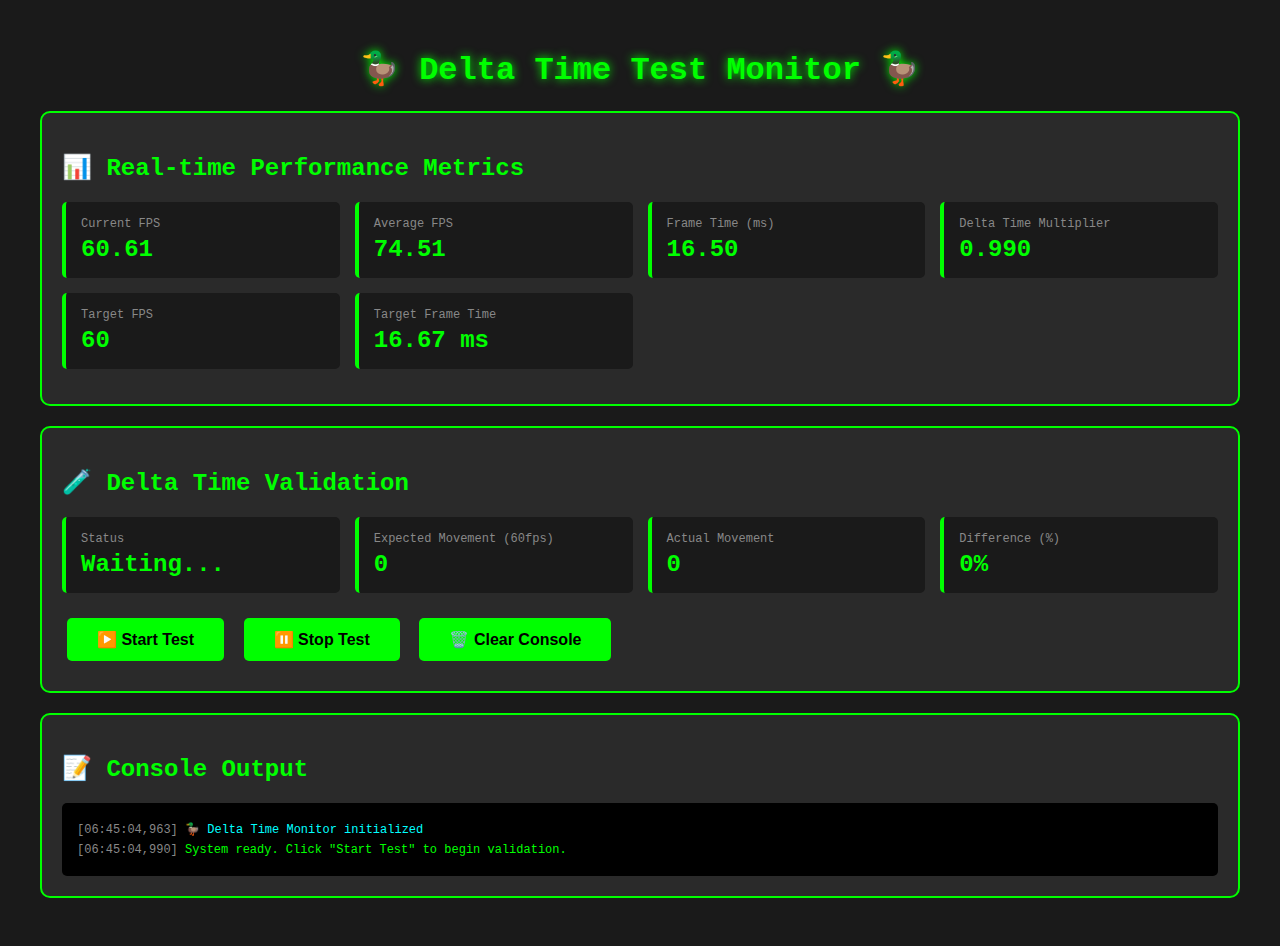
<file: delta-time-test.html>
<!DOCTYPE html>
<html lang="vi">
<head>
    <meta charset="UTF-8">
    <meta name="viewport" content="width=device-width, initial-scale=1.0">
    <title>Delta Time Test - Racing Duck</title>
    <style>
        body {
            font-family: 'Courier New', monospace;
            background: #1a1a1a;
            color: #00ff00;
            padding: 20px;
        }
        .container {
            max-width: 1200px;
            margin: 0 auto;
        }
        h1 {
            text-align: center;
            color: #00ff00;
            text-shadow: 0 0 10px #00ff00;
        }
        .test-panel {
            background: #2a2a2a;
            border: 2px solid #00ff00;
            border-radius: 10px;
            padding: 20px;
            margin: 20px 0;
        }
        .stat-grid {
            display: grid;
            grid-template-columns: repeat(auto-fit, minmax(250px, 1fr));
            gap: 15px;
            margin: 15px 0;
        }
        .stat-item {
            background: #1a1a1a;
            padding: 15px;
            border-radius: 5px;
            border-left: 4px solid #00ff00;
        }
        .stat-label {
            color: #888;
            font-size: 12px;
            margin-bottom: 5px;
        }
        .stat-value {
            font-size: 24px;
            font-weight: bold;
            color: #00ff00;
        }
        .warning {
            color: #ffaa00;
        }
        .error {
            color: #ff0000;
        }
        .success {
            color: #00ff00;
        }
        button {
            background: #00ff00;
            color: #000;
            border: none;
            padding: 12px 30px;
            font-size: 16px;
            cursor: pointer;
            border-radius: 5px;
            font-weight: bold;
            margin: 10px 5px;
        }
        button:hover {
            background: #00cc00;
        }
        .console {
            background: #000;
            color: #0f0;
            padding: 15px;
            border-radius: 5px;
            font-family: 'Courier New', monospace;
            font-size: 12px;
            max-height: 400px;
            overflow-y: auto;
            margin-top: 20px;
        }
        .console-line {
            margin: 2px 0;
            padding: 2px 0;
        }
    </style>
</head>
<body>
    <div class="container">
        <h1>🦆 Delta Time Test Monitor 🦆</h1>
        
        <div class="test-panel">
            <h2>📊 Real-time Performance Metrics</h2>
            <div class="stat-grid">
                <div class="stat-item">
                    <div class="stat-label">Current FPS</div>
                    <div class="stat-value" id="currentFPS">--</div>
                </div>
                <div class="stat-item">
                    <div class="stat-label">Average FPS</div>
                    <div class="stat-value" id="avgFPS">--</div>
                </div>
                <div class="stat-item">
                    <div class="stat-label">Frame Time (ms)</div>
                    <div class="stat-value" id="frameTime">--</div>
                </div>
                <div class="stat-item">
                    <div class="stat-label">Delta Time Multiplier</div>
                    <div class="stat-value" id="deltaTime">--</div>
                </div>
                <div class="stat-item">
                    <div class="stat-label">Target FPS</div>
                    <div class="stat-value">60</div>
                </div>
                <div class="stat-item">
                    <div class="stat-label">Target Frame Time</div>
                    <div class="stat-value">16.67 ms</div>
                </div>
            </div>
        </div>

        <div class="test-panel">
            <h2>🧪 Delta Time Validation</h2>
            <div class="stat-grid">
                <div class="stat-item">
                    <div class="stat-label">Status</div>
                    <div class="stat-value" id="validationStatus">Waiting...</div>
                </div>
                <div class="stat-item">
                    <div class="stat-label">Expected Movement (60fps)</div>
                    <div class="stat-value" id="expectedMovement">0</div>
                </div>
                <div class="stat-item">
                    <div class="stat-label">Actual Movement</div>
                    <div class="stat-value" id="actualMovement">0</div>
                </div>
                <div class="stat-item">
                    <div class="stat-label">Difference (%)</div>
                    <div class="stat-value" id="movementDiff">0%</div>
                </div>
            </div>
            <button onclick="startTest()">▶️ Start Test</button>
            <button onclick="stopTest()">⏸️ Stop Test</button>
            <button onclick="clearConsole()">🗑️ Clear Console</button>
        </div>

        <div class="test-panel">
            <h2>📝 Console Output</h2>
            <div class="console" id="console"></div>
        </div>
    </div>

    <script>
        let lastTime = performance.now();
        let frameCount = 0;
        let totalFPS = 0;
        let fpsReadings = [];
        let testRunning = false;
        let testStartTime = 0;
        let testPosition = 0;
        const baseSpeed = 4.0; // Average duck speed at 60fps
        const targetFPS = 60;
        const targetFrameTime = 1000 / targetFPS;

        function log(message, type = 'info') {
            const console = document.getElementById('console');
            const line = document.createElement('div');
            line.className = 'console-line';
            const timestamp = new Date().toLocaleTimeString('vi-VN', { 
                hour12: false, 
                hour: '2-digit', 
                minute: '2-digit', 
                second: '2-digit',
                fractionalSecondDigits: 3
            });
            
            let color = '#0f0';
            if (type === 'warning') color = '#fa0';
            if (type === 'error') color = '#f00';
            if (type === 'success') color = '#0ff';
            
            line.innerHTML = `<span style="color: #888">[${timestamp}]</span> <span style="color: ${color}">${message}</span>`;
            console.appendChild(line);
            console.scrollTop = console.scrollHeight;
        }

        function updateMetrics() {
            const now = performance.now();
            const delta = now - lastTime;
            lastTime = now;

            // Calculate FPS
            const currentFPS = 1000 / delta;
            fpsReadings.push(currentFPS);
            if (fpsReadings.length > 60) fpsReadings.shift();
            const avgFPS = fpsReadings.reduce((a, b) => a + b, 0) / fpsReadings.length;

            // Calculate delta time
            const deltaTime = delta / targetFrameTime;

            // Update UI
            document.getElementById('currentFPS').textContent = currentFPS.toFixed(2);
            document.getElementById('avgFPS').textContent = avgFPS.toFixed(2);
            document.getElementById('frameTime').textContent = delta.toFixed(2);
            document.getElementById('deltaTime').textContent = deltaTime.toFixed(3);

            // Color code FPS
            const fpsEl = document.getElementById('currentFPS');
            if (currentFPS >= 55 && currentFPS <= 65) {
                fpsEl.className = 'stat-value success';
            } else if (currentFPS >= 45 && currentFPS <= 75) {
                fpsEl.className = 'stat-value warning';
            } else {
                fpsEl.className = 'stat-value error';
            }

            // Test movement
            if (testRunning) {
                const elapsed = (now - testStartTime) / 1000;
                
                // Expected movement at constant 60fps
                const expectedMovement = baseSpeed * 60 * elapsed;
                
                // Actual movement with delta time
                testPosition += baseSpeed * deltaTime;
                
                // Calculate difference
                const diff = ((testPosition - expectedMovement) / expectedMovement * 100);
                
                document.getElementById('expectedMovement').textContent = expectedMovement.toFixed(2) + ' px';
                document.getElementById('actualMovement').textContent = testPosition.toFixed(2) + ' px';
                document.getElementById('movementDiff').textContent = Math.abs(diff).toFixed(2) + '%';

                const diffEl = document.getElementById('movementDiff');
                if (Math.abs(diff) <= 2) {
                    diffEl.className = 'stat-value success';
                    document.getElementById('validationStatus').textContent = '✅ PASS';
                    document.getElementById('validationStatus').className = 'stat-value success';
                } else if (Math.abs(diff) <= 5) {
                    diffEl.className = 'stat-value warning';
                    document.getElementById('validationStatus').textContent = '⚠️ ACCEPTABLE';
                    document.getElementById('validationStatus').className = 'stat-value warning';
                } else {
                    diffEl.className = 'stat-value error';
                    document.getElementById('validationStatus').textContent = '❌ FAIL';
                    document.getElementById('validationStatus').className = 'stat-value error';
                }

                // Log every second
                if (Math.floor(elapsed) > Math.floor((now - testStartTime - delta) / 1000)) {
                    log(`[${elapsed.toFixed(1)}s] FPS: ${avgFPS.toFixed(1)} | Delta: ${deltaTime.toFixed(3)} | Movement diff: ${Math.abs(diff).toFixed(2)}%`, 
                        Math.abs(diff) <= 2 ? 'success' : Math.abs(diff) <= 5 ? 'warning' : 'error');
                }
            }

            requestAnimationFrame(updateMetrics);
        }

        function startTest() {
            if (!testRunning) {
                testRunning = true;
                testStartTime = performance.now();
                testPosition = 0;
                log('🚀 Test started - Monitoring delta time normalization...', 'success');
                log(`📊 Baseline: 60 FPS, ${baseSpeed} px/frame = ${baseSpeed * 60} px/sec`, 'info');
            }
        }

        function stopTest() {
            if (testRunning) {
                testRunning = false;
                const elapsed = (performance.now() - testStartTime) / 1000;
                const avgFPS = fpsReadings.reduce((a, b) => a + b, 0) / fpsReadings.length;
                log('⏸️ Test stopped', 'warning');
                log(`📈 Test duration: ${elapsed.toFixed(2)}s | Avg FPS: ${avgFPS.toFixed(2)}`, 'info');
            }
        }

        function clearConsole() {
            document.getElementById('console').innerHTML = '';
            log('Console cleared', 'info');
        }

        // Start monitoring
        log('🦆 Delta Time Monitor initialized', 'success');
        log('System ready. Click "Start Test" to begin validation.', 'info');
        requestAnimationFrame(updateMetrics);
    </script>
</body>
</html>
</file>
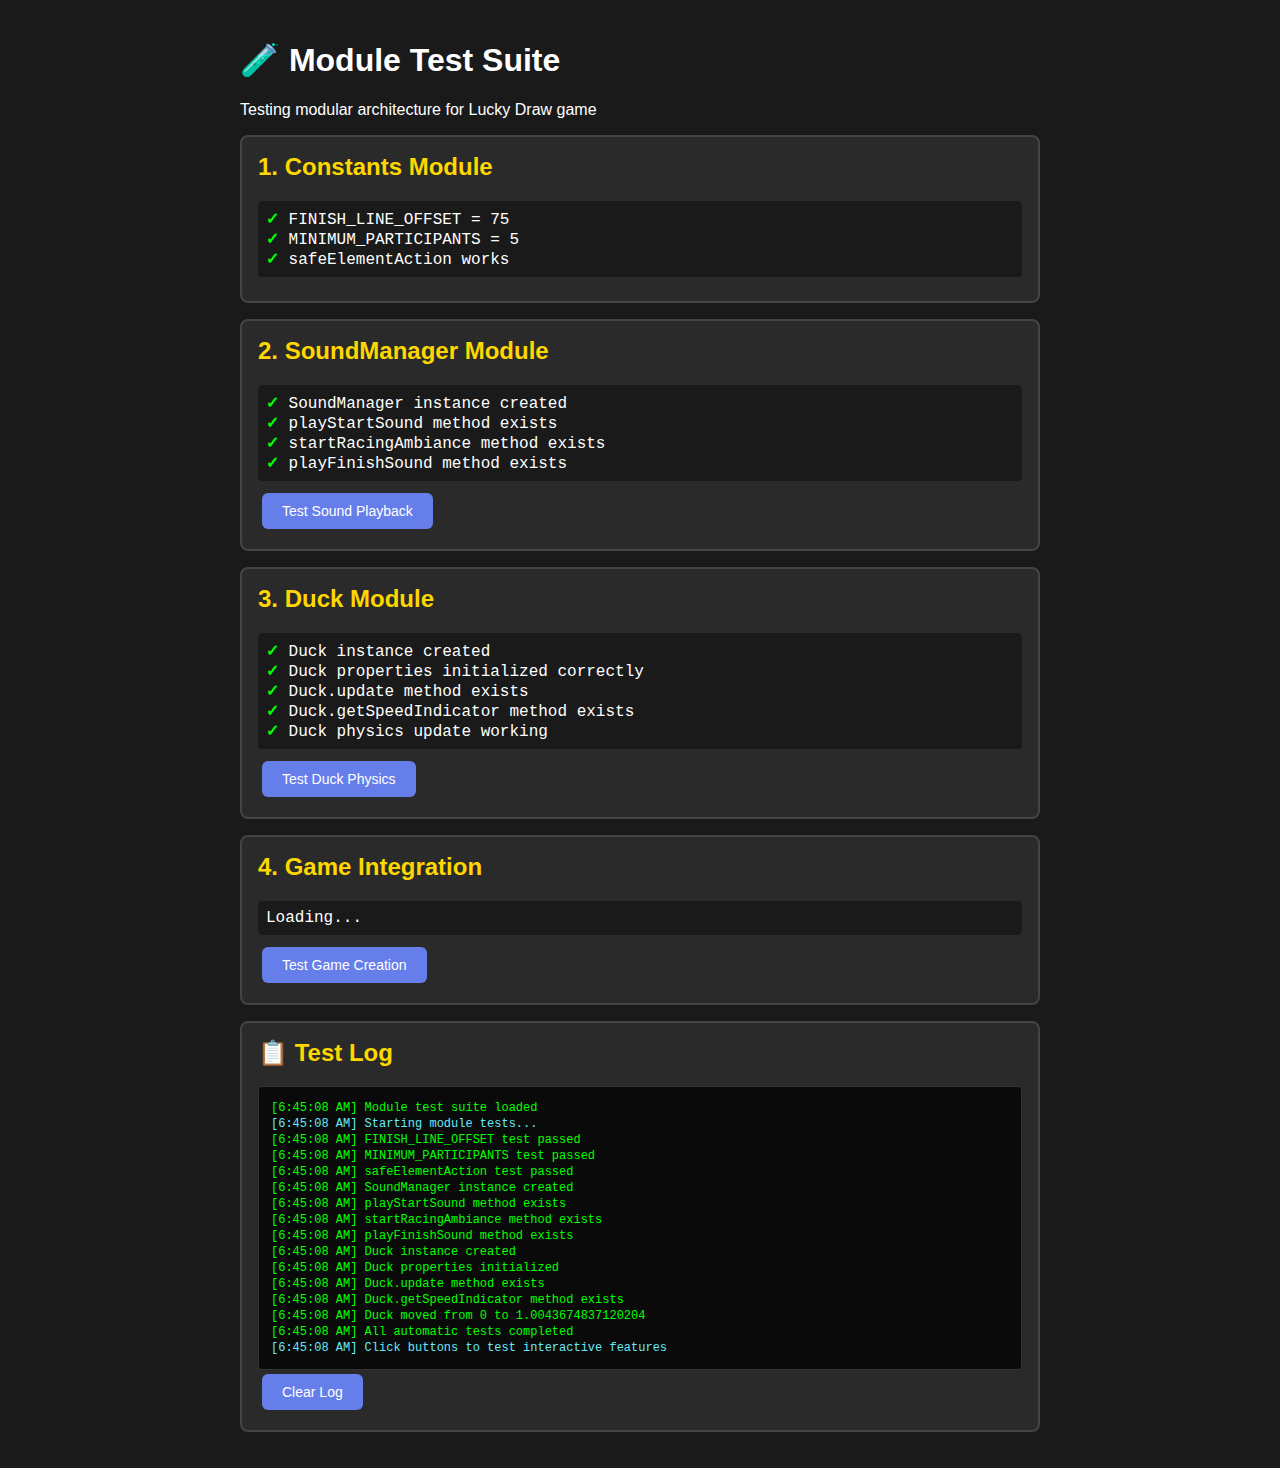
<file: test-modules.html>
<!doctype html>
<html lang="en">
  <head>
    <meta charset="UTF-8" />
    <meta name="viewport" content="width=device-width, initial-scale=1.0" />
    <title>Module Test - Lucky Draw</title>
    <style>
      body {
        font-family: "Segoe UI", Tahoma, Geneva, Verdana, sans-serif;
        background: #1a1a1a;
        color: #fff;
        padding: 20px;
        max-width: 800px;
        margin: 0 auto;
      }
      .test-section {
        background: #2a2a2a;
        border: 2px solid #444;
        border-radius: 8px;
        padding: 16px;
        margin: 16px 0;
      }
      .test-section h2 {
        color: #ffd700;
        margin-top: 0;
      }
      .success {
        color: #00ff00;
        font-weight: bold;
      }
      .error {
        color: #ff4444;
        font-weight: bold;
      }
      .test-result {
        margin: 8px 0;
        padding: 8px;
        background: #1a1a1a;
        border-radius: 4px;
        font-family: "Courier New", monospace;
      }
      button {
        background: #667eea;
        color: white;
        border: none;
        padding: 10px 20px;
        border-radius: 6px;
        cursor: pointer;
        font-size: 14px;
        margin: 4px;
      }
      button:hover {
        background: #5568d3;
      }
      #log {
        background: #0a0a0a;
        border: 1px solid #333;
        border-radius: 4px;
        padding: 12px;
        margin-top: 16px;
        max-height: 300px;
        overflow-y: auto;
        font-family: "Courier New", monospace;
        font-size: 12px;
      }
      .log-entry {
        margin: 2px 0;
      }
      .log-success {
        color: #00ff00;
      }
      .log-error {
        color: #ff4444;
      }
      .log-info {
        color: #67e8f9;
      }
    </style>
  </head>
  <body>
    <h1>🧪 Module Test Suite</h1>
    <p>Testing modular architecture for Lucky Draw game</p>

    <!-- Constants Test -->
    <div class="test-section">
      <h2>1. Constants Module</h2>
      <div id="constants-result" class="test-result">Loading...</div>
    </div>

    <!-- SoundManager Test -->
    <div class="test-section">
      <h2>2. SoundManager Module</h2>
      <div id="sound-result" class="test-result">Loading...</div>
      <button onclick="testSound()">Test Sound Playback</button>
    </div>

    <!-- Duck Test -->
    <div class="test-section">
      <h2>3. Duck Module</h2>
      <div id="duck-result" class="test-result">Loading...</div>
      <button onclick="testDuckPhysics()">Test Duck Physics</button>
    </div>

    <!-- Game Integration Test -->
    <div class="test-section">
      <h2>4. Game Integration</h2>
      <div id="game-result" class="test-result">Loading...</div>
      <button onclick="testGameIntegration()">Test Game Creation</button>
    </div>

    <!-- Console Log -->
    <div class="test-section">
      <h2>📋 Test Log</h2>
      <div id="log"></div>
      <button onclick="clearLog()">Clear Log</button>
    </div>

    <script type="module">
      // Import all modules
      import {
        FINISH_LINE_OFFSET,
        MINIMUM_PARTICIPANTS,
        safeElementAction,
      } from "./src/utils/constants.js";
      import { SoundManager } from "./src/audio/SoundManager.js";
      import { Duck } from "./src/entities/Duck.js";

      // Logging helper
      function log(message, type = "info") {
        const logDiv = document.getElementById("log");
        const entry = document.createElement("div");
        entry.className = `log-entry log-${type}`;
        entry.textContent = `[${new Date().toLocaleTimeString()}] ${message}`;
        logDiv.appendChild(entry);
        logDiv.scrollTop = logDiv.scrollHeight;
      }

      window.clearLog = function () {
        document.getElementById("log").innerHTML = "";
      };

      // Test 1: Constants
      function testConstants() {
        try {
          const result = document.getElementById("constants-result");
          let html = "";

          // Test FINISH_LINE_OFFSET
          if (
            typeof FINISH_LINE_OFFSET === "number" &&
            FINISH_LINE_OFFSET === 75
          ) {
            html +=
              '<span class="success">✓</span> FINISH_LINE_OFFSET = 75<br>';
            log("FINISH_LINE_OFFSET test passed", "success");
          } else {
            html +=
              '<span class="error">✗</span> FINISH_LINE_OFFSET failed<br>';
            log("FINISH_LINE_OFFSET test failed", "error");
          }

          // Test MINIMUM_PARTICIPANTS
          if (
            typeof MINIMUM_PARTICIPANTS === "number" &&
            MINIMUM_PARTICIPANTS === 5
          ) {
            html +=
              '<span class="success">✓</span> MINIMUM_PARTICIPANTS = 5<br>';
            log("MINIMUM_PARTICIPANTS test passed", "success");
          } else {
            html +=
              '<span class="error">✗</span> MINIMUM_PARTICIPANTS failed<br>';
            log("MINIMUM_PARTICIPANTS test failed", "error");
          }

          // Test safeElementAction
          if (typeof safeElementAction === "function") {
            const testDiv = document.createElement("div");
            testDiv.id = "test-element";
            document.body.appendChild(testDiv);

            let actionCalled = false;
            safeElementAction("test-element", (el) => {
              actionCalled = true;
            });

            document.body.removeChild(testDiv);

            if (actionCalled) {
              html +=
                '<span class="success">✓</span> safeElementAction works<br>';
              log("safeElementAction test passed", "success");
            } else {
              html +=
                '<span class="error">✗</span> safeElementAction failed<br>';
              log("safeElementAction test failed", "error");
            }
          }

          result.innerHTML = html;
        } catch (error) {
          document.getElementById("constants-result").innerHTML =
            `<span class="error">✗ Error: ${error.message}</span>`;
          log(`Constants test error: ${error.message}`, "error");
        }
      }

      // Test 2: SoundManager
      function testSoundManager() {
        try {
          const result = document.getElementById("sound-result");
          let html = "";

          const soundMgr = new SoundManager();

          if (soundMgr instanceof SoundManager) {
            html +=
              '<span class="success">✓</span> SoundManager instance created<br>';
            log("SoundManager instance created", "success");
          }

          if (typeof soundMgr.playStartSound === "function") {
            html +=
              '<span class="success">✓</span> playStartSound method exists<br>';
            log("playStartSound method exists", "success");
          }

          if (typeof soundMgr.startRacingAmbiance === "function") {
            html +=
              '<span class="success">✓</span> startRacingAmbiance method exists<br>';
            log("startRacingAmbiance method exists", "success");
          }

          if (typeof soundMgr.playFinishSound === "function") {
            html +=
              '<span class="success">✓</span> playFinishSound method exists<br>';
            log("playFinishSound method exists", "success");
          }

          result.innerHTML = html;
          window.testSoundMgr = soundMgr; // Store for button test
        } catch (error) {
          document.getElementById("sound-result").innerHTML =
            `<span class="error">✗ Error: ${error.message}</span>`;
          log(`SoundManager test error: ${error.message}`, "error");
        }
      }

      window.testSound = function () {
        if (window.testSoundMgr) {
          window.testSoundMgr.playBeep(440, 0.3, 0.5); // Play a beep
          log("Test beep played (440Hz, 0.5s)", "info");
        }
      };

      // Test 3: Duck
      function testDuck() {
        try {
          const result = document.getElementById("duck-result");
          let html = "";

          const duck = new Duck(1, 1000, "Test Duck");

          if (duck instanceof Duck) {
            html += '<span class="success">✓</span> Duck instance created<br>';
            log("Duck instance created", "success");
          }

          if (duck.id === 1 && duck.name === "Test Duck") {
            html +=
              '<span class="success">✓</span> Duck properties initialized correctly<br>';
            log("Duck properties initialized", "success");
          }

          if (typeof duck.update === "function") {
            html +=
              '<span class="success">✓</span> Duck.update method exists<br>';
            log("Duck.update method exists", "success");
          }

          if (typeof duck.getSpeedIndicator === "function") {
            html +=
              '<span class="success">✓</span> Duck.getSpeedIndicator method exists<br>';
            log("Duck.getSpeedIndicator method exists", "success");
          }

          // Test physics
          const initialPos = duck.position;
          duck.update(0, 1, 10, 1.0, false);
          if (duck.position !== initialPos) {
            html +=
              '<span class="success">✓</span> Duck physics update working<br>';
            log(`Duck moved from ${initialPos} to ${duck.position}`, "success");
          }

          result.innerHTML = html;
          window.testDuck = duck; // Store for button test
        } catch (error) {
          document.getElementById("duck-result").innerHTML =
            `<span class="error">✗ Error: ${error.message}</span>`;
          log(`Duck test error: ${error.message}`, "error");
        }
      }

      window.testDuckPhysics = function () {
        if (window.testDuck) {
          const duck = window.testDuck;
          const before = duck.position.toFixed(2);

          // Simulate 60 frames
          for (let i = 0; i < 60; i++) {
            duck.update(i, 1, 10, 1.0, false);
          }

          const after = duck.position.toFixed(2);
          log(
            `Duck physics simulation: moved from ${before} to ${after} px`,
            "info",
          );
        }
      };

      // Test 4: Game Integration
      window.testGameIntegration = async function () {
        try {
          const result = document.getElementById("game-result");
          result.innerHTML = '<span class="success">Testing...</span>';
          log("Starting Game integration test", "info");

          // Try to import and create Game instance
          const { Game } = await import("./game.js?v=61");

          if (typeof Game === "function") {
            result.innerHTML =
              '<span class="success">✓ Game class imported successfully</span><br>';
            log("Game class imported", "success");

            // Check if global game instance exists
            if (window.game && window.game instanceof Game) {
              result.innerHTML +=
                '<span class="success">✓ Global game instance available</span><br>';
              log("Global game instance accessible", "success");

              // Test some properties
              if (window.game.soundManager instanceof SoundManager) {
                result.innerHTML +=
                  '<span class="success">✓ Game uses SoundManager module</span><br>';
                log("Game correctly uses SoundManager module", "success");
              }
            }
          } else {
            result.innerHTML =
              '<span class="error">✗ Failed to import Game class</span>';
            log("Failed to import Game class", "error");
          }
        } catch (error) {
          document.getElementById("game-result").innerHTML =
            `<span class="error">✗ Error: ${error.message}</span>`;
          log(`Game integration test error: ${error.message}`, "error");
        }
      };

      // Run all tests on load
      window.addEventListener("load", () => {
        log("Starting module tests...", "info");
        testConstants();
        testSoundManager();
        testDuck();
        log("All automatic tests completed", "success");
        log("Click buttons to test interactive features", "info");
      });

      // Export for debugging
      window.moduleTests = {
        FINISH_LINE_OFFSET,
        MINIMUM_PARTICIPANTS,
        safeElementAction,
        SoundManager,
        Duck,
      };

      log("Module test suite loaded", "success");
    </script>
  </body>
</html>
</file>
